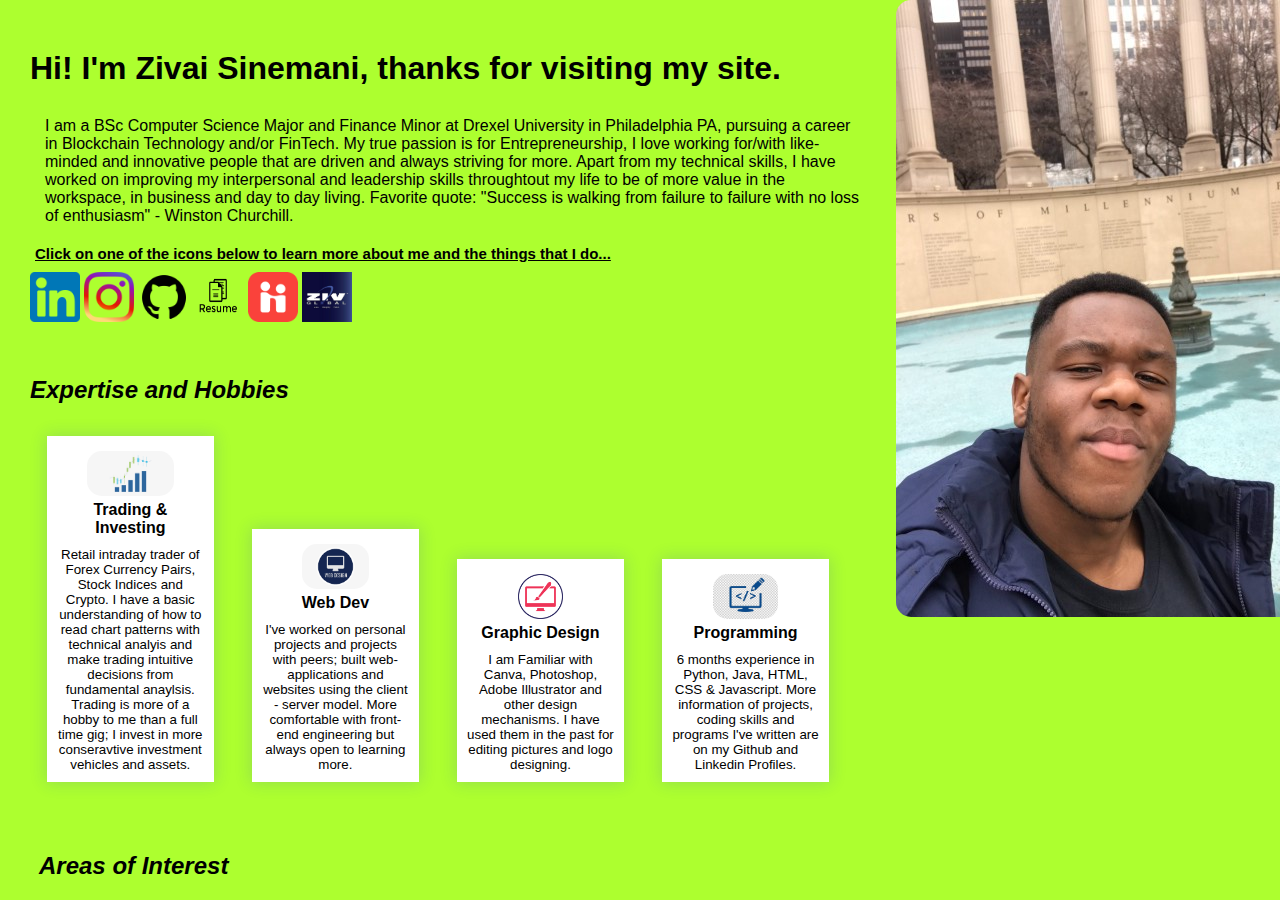
<file: index.html>
<!-- saved from url=(0061)file:///C:/Users/Owner/Desktop/Personal%20Website/index.html? -->
<html><head><meta http-equiv="Content-Type" content="text/html; charset=windows-1252">

<link rel="stylesheet" href="style.css"
</head><body>
<title>Zivai Sinemani</title>
	<meta name="viewport" content="width=device-width, initial-scale=1.0"> <!-- This is what makes the site responsive!-->
	


<!--The right side of the site!-->
	<div class="profile-img">
		
	<img src="propic.jpg">

	</div>
<!--The left side of the site!-->
	<div class="profile-info">
		<h1>Hi! I'm Zivai Sinemani, thanks for visiting my site.</h1>
		<p class="about">
			I am a BSc Computer Science Major and Finance Minor at Drexel University in Philadelphia PA, pursuing a career in Blockchain Technology and/or FinTech. My true passion is for Entrepreneurship, I love working for/with like-minded and innovative people that are driven and always striving for more. Apart from my technical skills, I have worked on improving my interpersonal and leadership skills throughtout my life to be of more value in the workspace, in business and day to day living.
			Favorite quote: "Success is walking from failure to failure with no loss of enthusiasm" - Winston Churchill.
		</p>

		<div class="mylinks">
			<h3>Click on one of the icons below to learn more about me and the things that I do...</h3></div>
			

		<!--<div class="social-media">!-->
		<a href="https://www.linkedin.com/in/zivai-sinemani-4670901a3?lipi=urn%3Ali%3Apage%3Ad_flagship3_profile_view_base_contact_details%3BFsDRjnk2R4q9cO4Y0rQYgw%3D%3D"><img border="0" alt="Linkedin" src="linkedin.png" width="50" height="50"></a>
		<a href="https://www.instagram.com/zivai_sinemani/"><img border="0" alt="Instagram" src="instagram.png" width="50" height="50"></a>
		<a href="https://github.com/ZivaiSinemani?tab=projects"><img border="0" class="github" alt="Github" src="github.png" width="50" height="50"></a>
		<a href="ZivaiResume(NEEDS EDITING).pdf"><img border="0" alt="Resume" src="Resume.png" width="50" height="50"></a>
		<a href="https://drexel.joinhandshake.com/users/28760105"><img border="0" alt="Handshake" src="handshake.png" width="50" height="50"></a>
		<a href="file:///C:/Users/Owner/Desktop/Personal%20Website/index.html"><img border="0" alt="Mysite" src="Ziv.JPG" width="50" height="50"></a>

		<h2>
		Expertise and Hobbies
	</h2>
	<div class="expertise">
		<img src="charts.png">
		<p><b>Trading &amp; Investing</b></p>
		<small>
			Retail intraday trader of Forex Currency Pairs, Stock Indices and Crypto. I have a basic understanding of how to read chart patterns with technical analyis and make trading intuitive decisions from fundamental anaylsis. Trading is more of a hobby to me than a full time gig; I invest in more conseravtive investment vehicles and assets.
		</small>

	</div>
	<div class="expertise">
		<img src="webdesign.png">
		<p><b>Web Dev</b></p>
		<small>
			I've worked on personal projects and projects with peers; built web-applications and websites using the client - server model. More comfortable with front-end engineering but always open to learning more.
		</small>

	</div>
		<div class="expertise">
		<img src="graphicdesign.png">
		<p><b>Graphic Design</b></p>
		<small>
			I am Familiar with Canva, Photoshop, Adobe Illustrator and other design mechanisms. I have used them in the past for editing pictures and logo designing.
		</small>
		
	</div>
	<div class="expertise">
		<img src="programming.jpg">
		<p><b>Programming</b></p>
		<small>
			6 months experience in Python, Java, HTML, CSS &amp; Javascript. More information of projects, coding skills and programs I've written are on my Github and Linkedin Profiles.
		</small>
	</div>
	<div class="interests">
	<h2>
		Areas of Interest
	</h2>

	<ul>
		<li><b>Blockchain Technology:</b> The moment I heard about this technology I was hooked! To live in a world where data is decentralized, immutable, and trustless I was immediately filled with a hunger to learn more. I hope to contribute in this new space someday and help solve global problems with it.</li>
		
			<li>
			<b>Quant Trading:</b> Algorithmic trading has always fascinated me and as challegning as it may be, I would definetly want to give it a go.				
			</li>
			<li>
			<b>Software Engineering:</b> Building Software to solve real-world problems is powerful. To make a profound difference in the world has always been a goal of mine and SWE is my personal favorite way to do so. 
			</li>
			<li>
			<b>Finance:</b> Understanding the management of money and value is a topic I am  passionate about. I am curiuos to learn more about what goes on in the financial world and I have a great desire to work in the industry someday.   
			</li>

			
		
	</ul>

	</div>
	<div class="form-box">
		
		<!--I used the formsubmit tool to get  emails to be sent to my email address!-->
		<h2>Contact Me</h2>
	<form action="https://formsubmit.co/zs359@drexel.edu" method="POST">
	<input type="email" name="email" placeholder="Your Email Address" required>
	<input type="text" name="message" placeholder="write your message here" required>
    <button type="submit" class="submit-btn">Send message</button>
</form>

	<div class="contact">
		<span>Email me: zs359@drexel.edu</span>
		<span>Text me: +1646914454</span>
</div>

	</div>

 


</div></div>
</body></html>
</file>
<file: style.css>
*
{

	margin:  0;
	padding:  0;
	box-sizing:  border-box;
}

body
{

	background: greenyellow;
	font-family:  sans-serif;
}


.profile-img {

	width: 30%;
	float:  right;
	
}

.profile-img img{
	border-radius: 15px;
	


}

.about {
	margin-left: 15px;
}

.profile-info{
	width: 70%;
	height:	100vh;
	float:  left;
	padding:  0 30px;
	overflow:  scroll;
	overflow-x:  hidden;
}

.profile-info::-webkit-scrollbar{
	width: 0px;
}

.profile-info h1{

	margin-top:  50px;
	margin-bottom:  30px;

}

.social-media{
	margin-top:  50px;
	margin-bottom:  30px;
	margin-left: 15px;
}

.social-media img{
	height: 40px;
	border-radius: 15px;
	margin-right:  15px;
}


.profile-info h2{

	margin-top:  50px;
	margin-bottom: 15px;
	font-style: italic;
}

.expertise img {
	height: 5%;
	margin: 5px;
	border-radius: 15px;
}

.expertise{

	display:  inline-block;
	width: 20%;
	padding:  10px 10px;
	margin: 2%;
	text-align:  center;
	box-shadow: 0 0 15px 1px rgba(37, 73, 214, 0.18);
	background:  #fff;

}

.expertise small{
	padding-top: 10px;
	display:  block;

}

.interests {

	width: 60%;
	padding:  4px;
	margin-bottom: 20px;
	margin-left:  5px;

}

ul li {
	padding: 5px 0px;
}

h3 {
	font-size: 15;
	margin-left:  5px;
	margin-bottom: 10px;
	padding-top: 20px;
	text-decoration: underline;

}

.form box {
	margin-top:  30px;

}

.input-group input {

	width:  45%;
	border: 0;
	outline: none !important;
	padding:  10px;
	margin:  2%;
	display: inline-block;
	background: #fff;

}


.text-area textarea {
	width:  95%;
	border:  0;
	outline: none !important;
	padding:  10px;
	margin:  2%;
	background: #fff;
}

.submit-btn {
	
	border: 0;
	outline: none !important;
	padding:  10px 20px;
	margin:  2%;
	background: #2ab0ff;
	cursor: pointer;
	color: #fff;
	border-radius: 15px;
}

.contact img {
	width:  50px;
	margin: -5px 10px;

}

.contact span {

	margin: 5%;

}

.contact {
	margin-left: 10px;
	margin:  5% 0 5% 10%;
	width:  65%;
}


@media only screen and (max-width:900px){
	.profile-info
	{
		width:  100%;
		overflow: inherit;
	}
	.profile-img{
		width: 100%;

	}
	.expertise {
		width:  95%;
		margin-bottom: 10%;
	}

	.expertise img {

		height:  8%;
		margin: 10px 0;
	}

	.interests {
		width: 47%;
	}

	span {
		display: block;
	}
}
</file>
